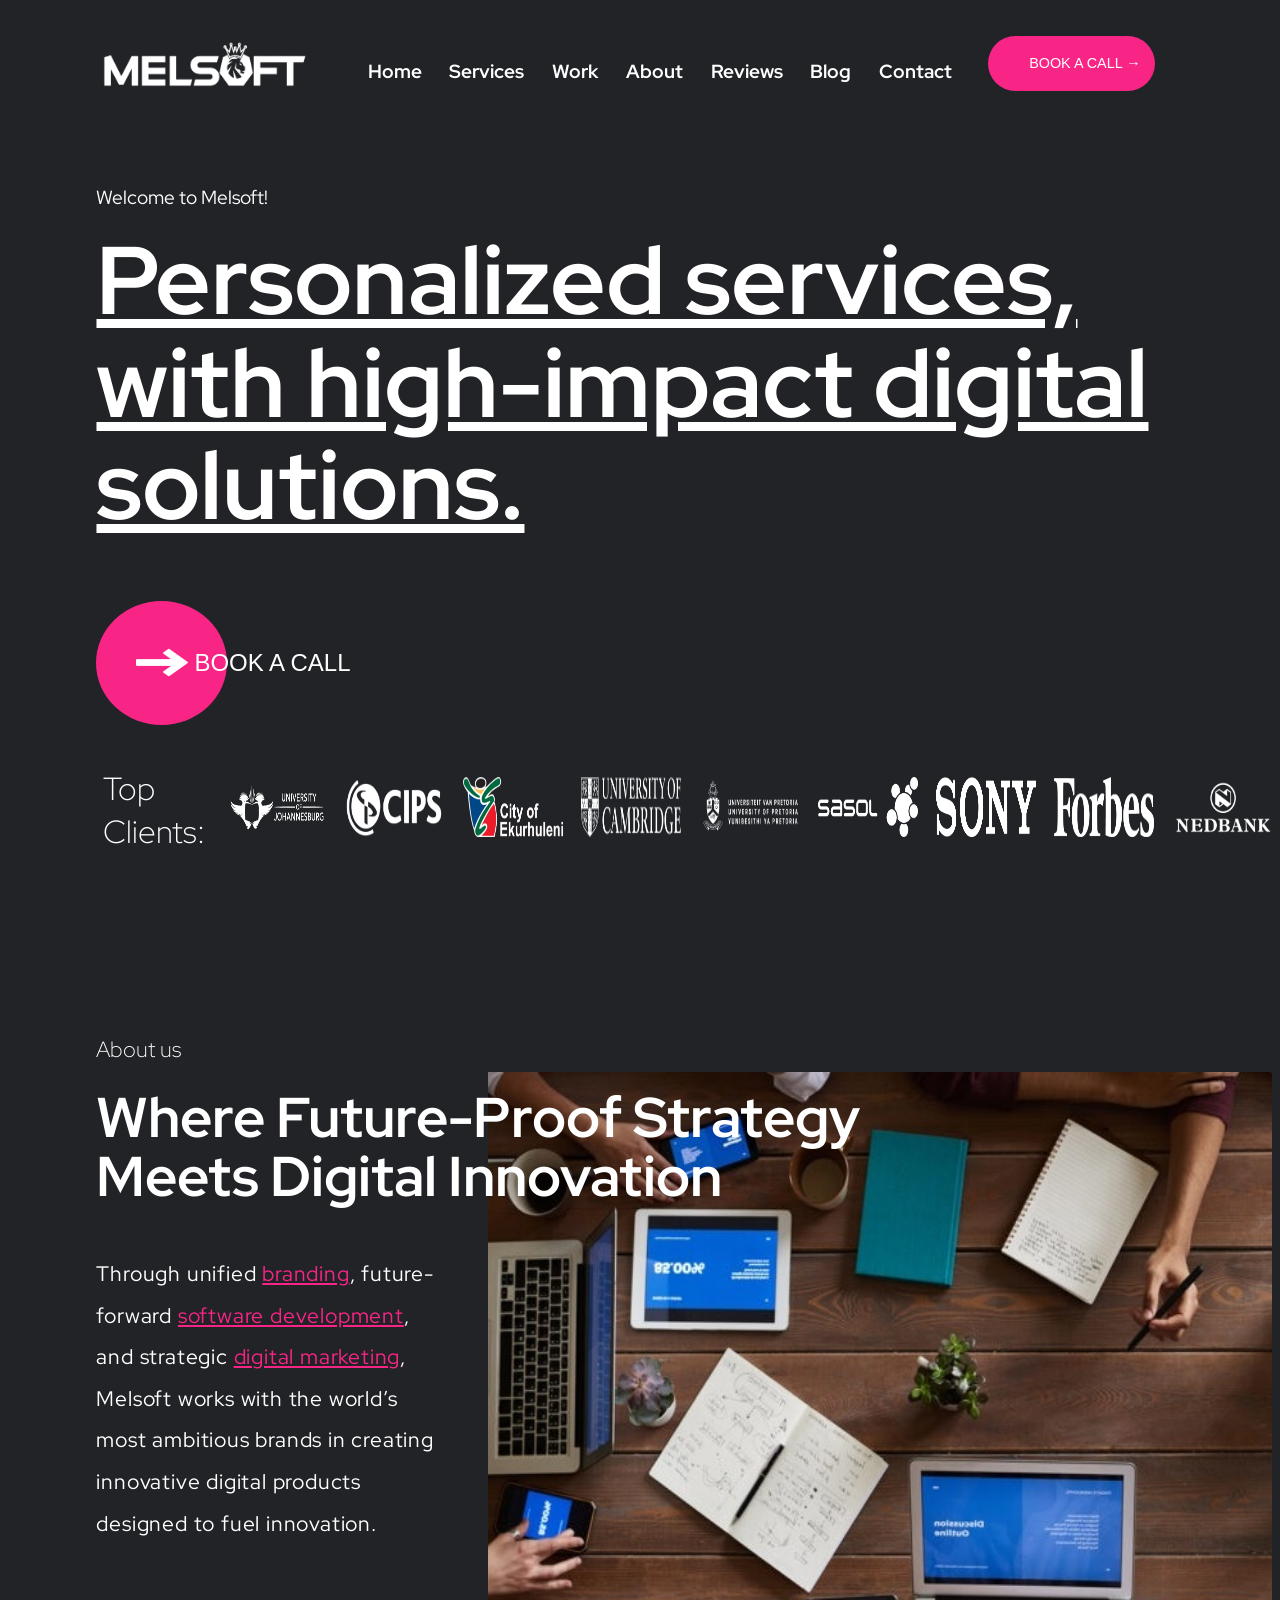
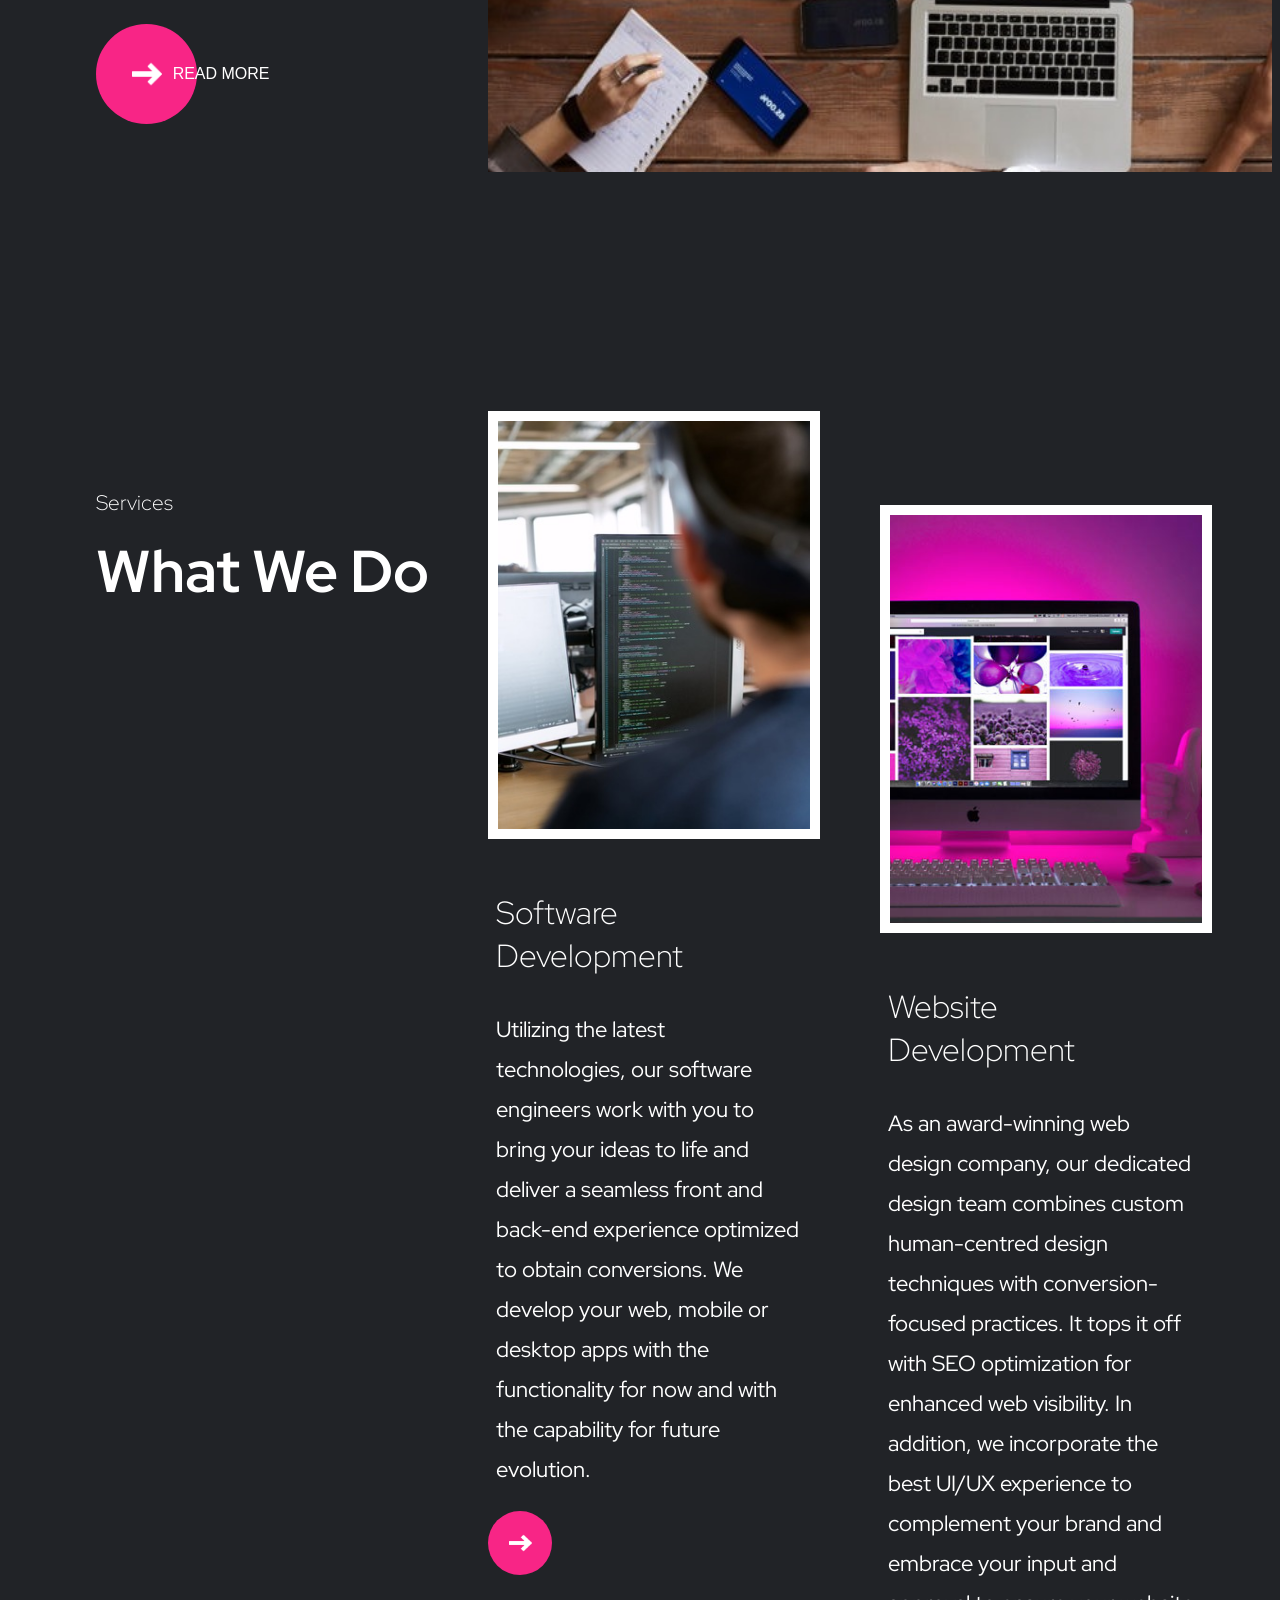
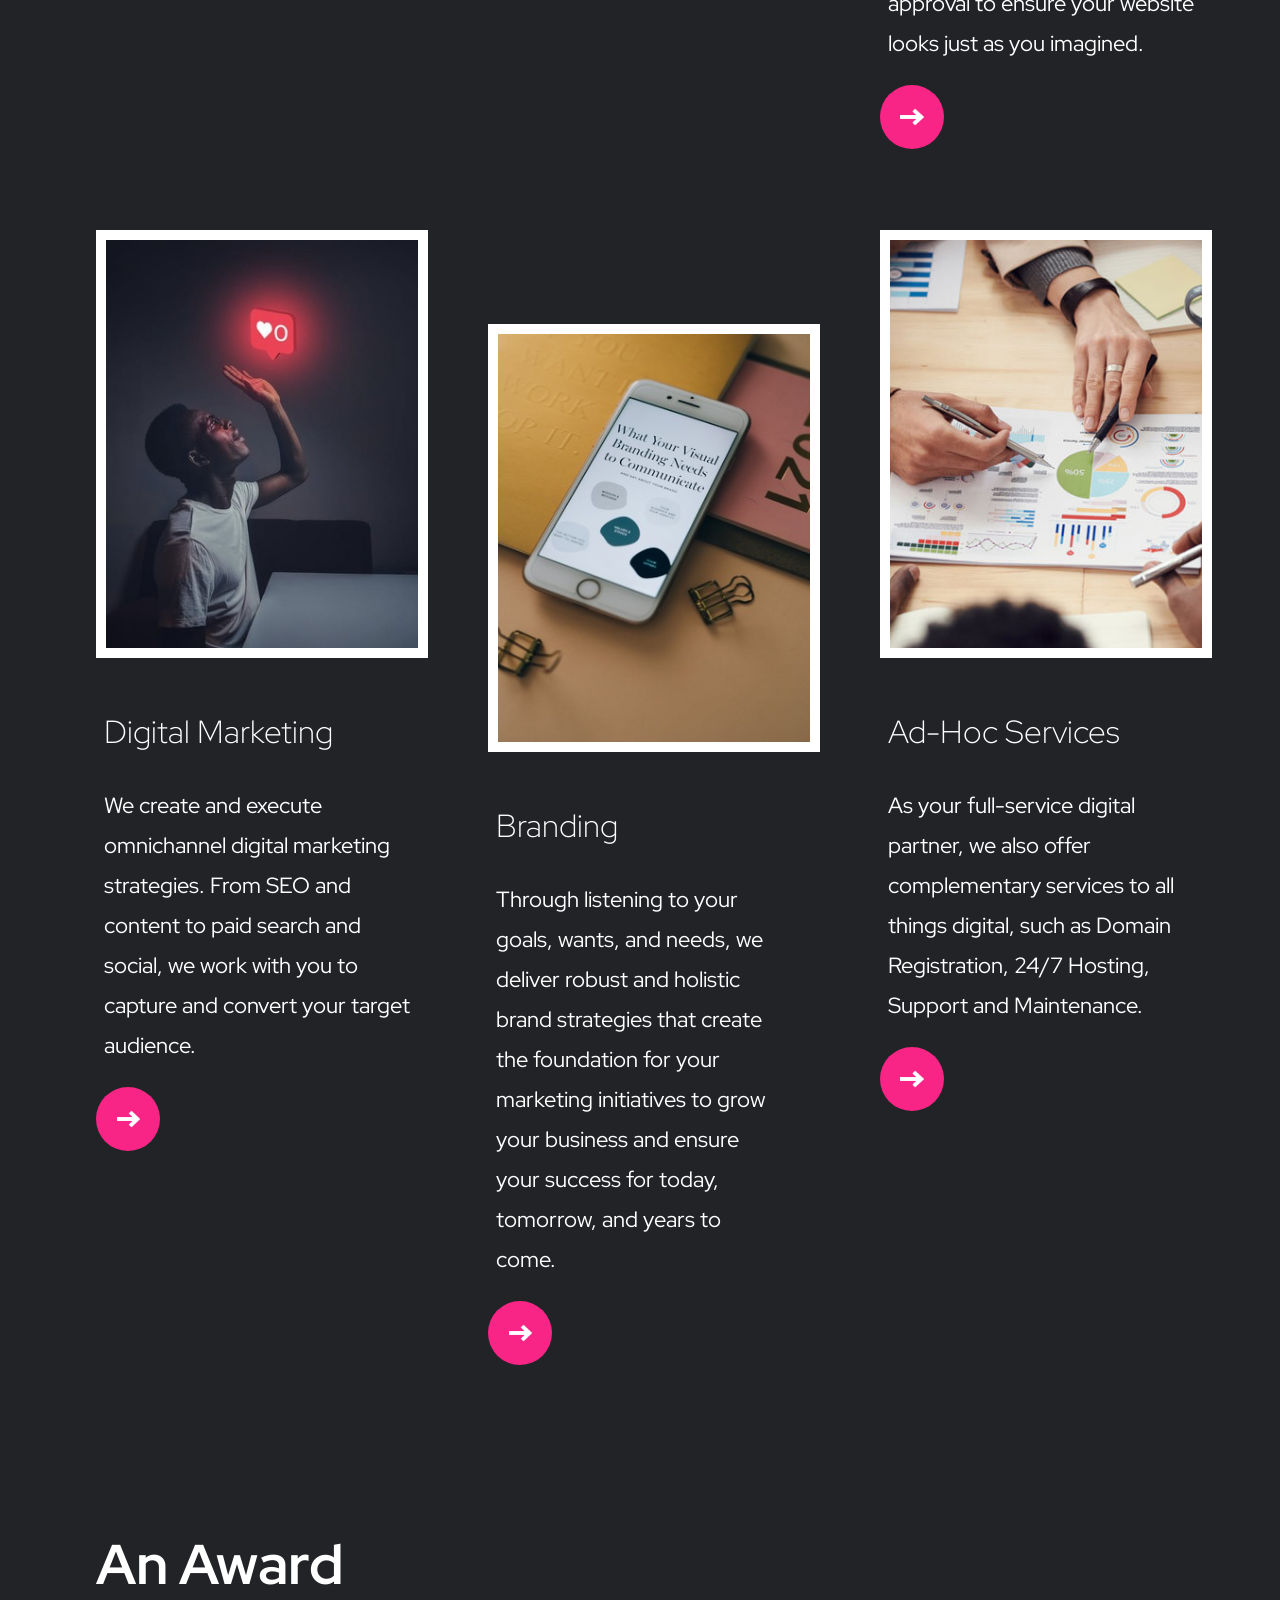
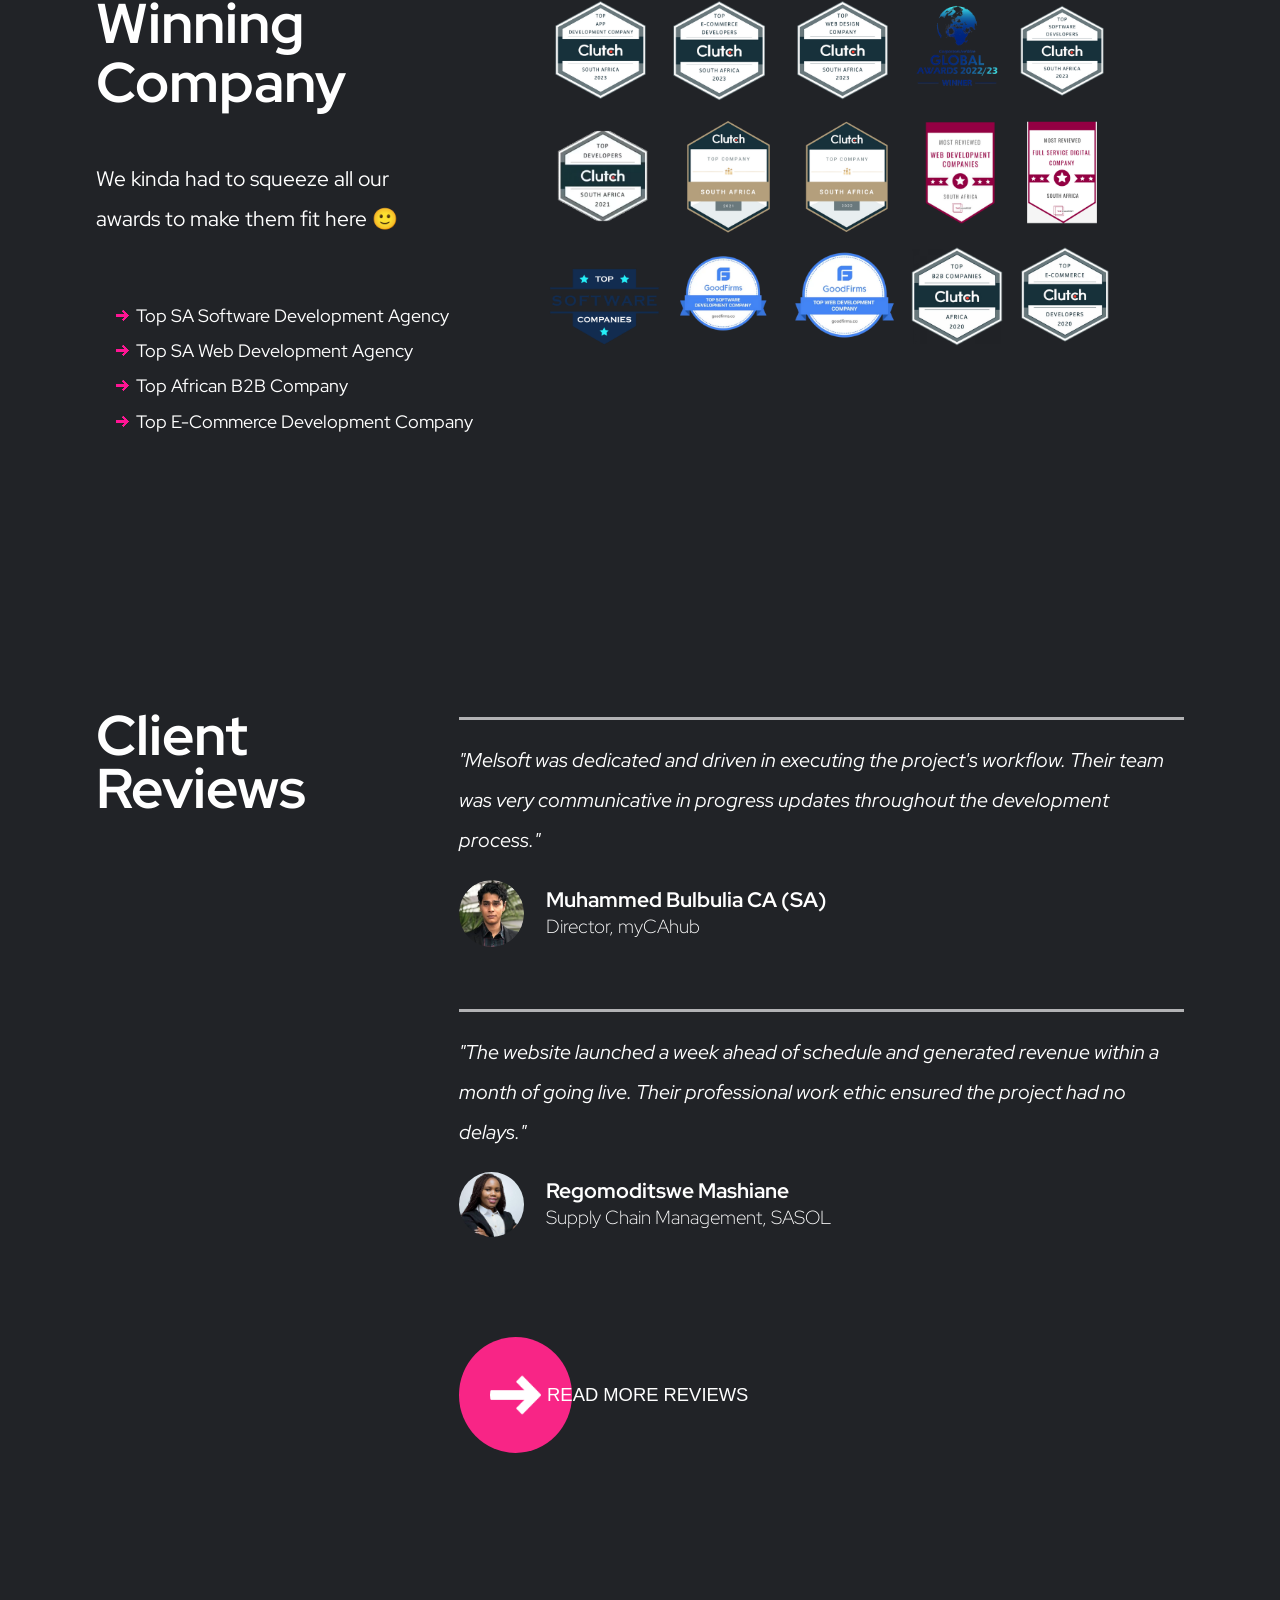
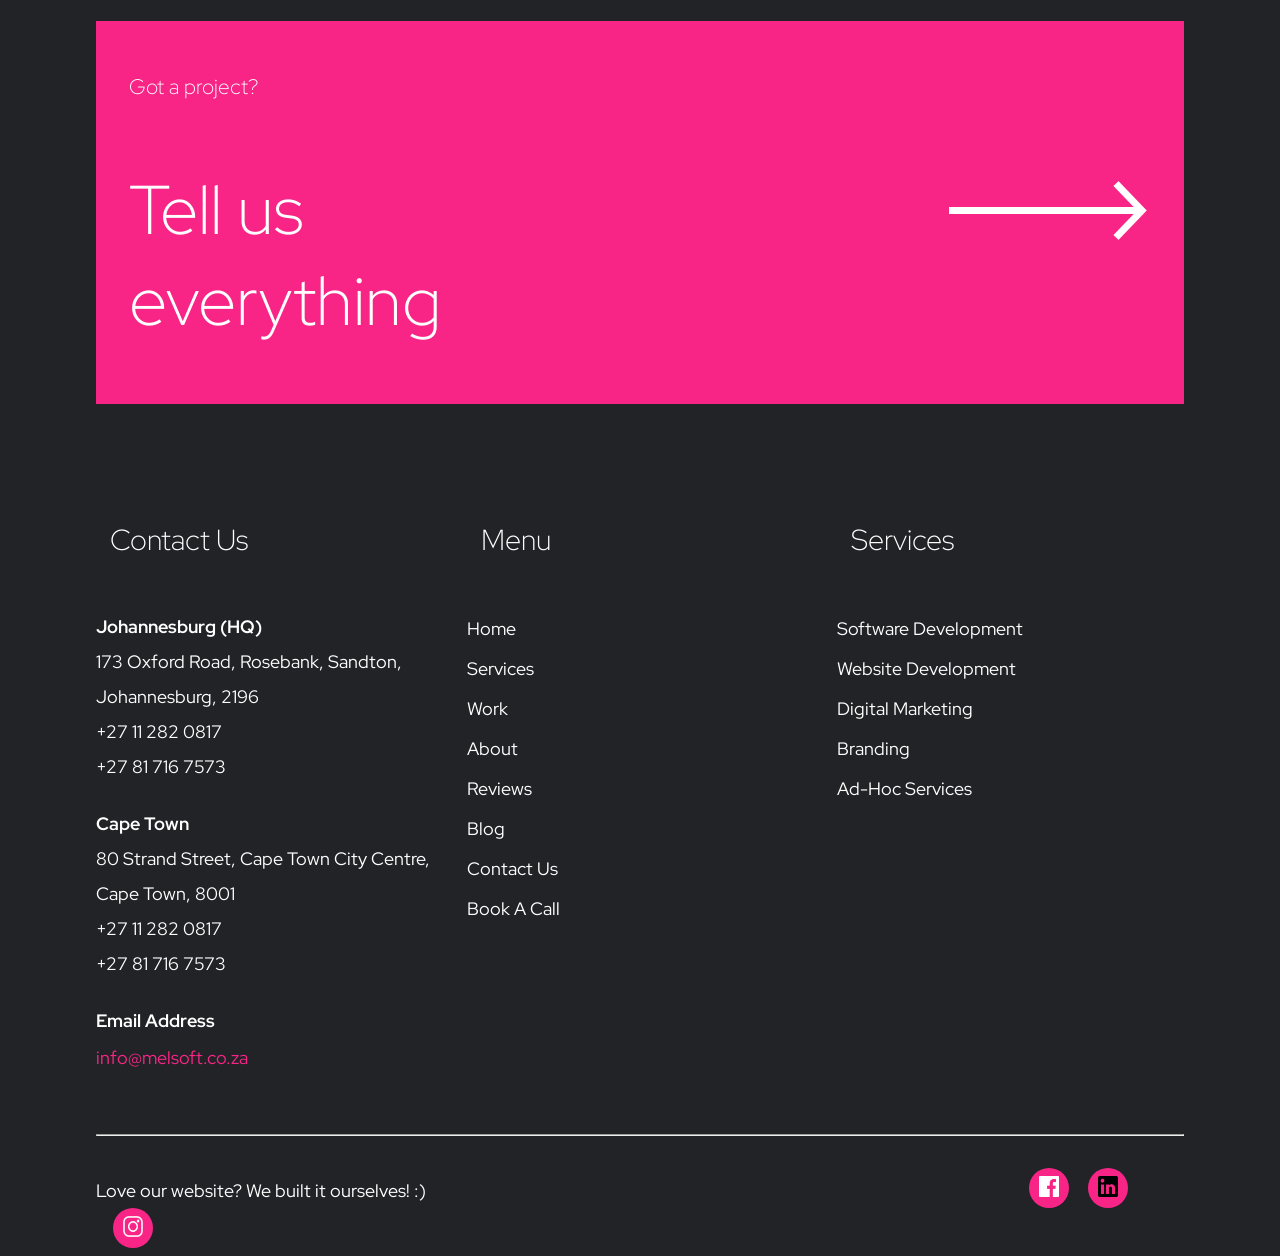
<file: index.html>
<!DOCTYPE html>
<html lang="en">
<head>
    <meta charset="UTF-8">
    <meta name="viewport" content="width=device-width, initial-scale=1.0">
    <title>Melsoft clone</title>
    <link  rel="icon" href="./resources/images/cropped-Melsoft_LogoIcon_Pink_4x-removebg-preview.png" type="favicon">
    <link rel="stylesheet" href="./istyle.css">
    <link rel="preconnect" href="https://fonts.googleapis.com">
    <link rel="preconnect" href="https://fonts.gstatic.com" crossorigin>
    <link href="https://fonts.googleapis.com/css2?family=Inter+Tight&family=Red+Hat+Display:ital,wght@0,300..900;1,300..900&display=swap" rel="stylesheet">
    
</head>
<body>
<!-- Header Section  -->
    <header class="headr" id="home">
        <a href="https://melsoft.co.za/" class="head-log">
            <img class="logo" src="./resources/images/Melsoft-Logo-White.webp">
        </a>
        <ul class="nav-list">
            <li><a href="#home" class="linkies">Home</a></li>
            <li><a href="#services" class="linkies">Services</a></li>
            <li><a href="#introto" class="linkies">Work</a></li>
            <li><a href="#about" class="linkies">About</a></li>
            <li><a href="#reviews" class="linkies">Reviews</a></li>
            <li><a href="#" class="linkies">Blog</a></li>
            <li><a href="#feet" class="linkies">Contact</a></li>
        </ul>
    
        <div class="nav-b">
            <a href="#reque"><button type="button" class="olap">BOOK A CALL &#8594;</button></a>
        </div>
    </header>
    
<!-- Introduction section -->
    <div class="introduction" id="introto">
        <p class="welc">Welcome to Melsoft!</p>
        <h1 class="title">
            Personalized services,<br> with high-impact digital<br> solutions.
        </h1>
        <div class="arr-btn">
            <img class="circ" src="./resources/images/white-trans.png">
        </div>
        <button class="olap">BOOK A CALL</button>
        <h4>Top Clients: </h4>

        <!-- Scrolling content section -->
        <div id="oc-clients" class="owl-carousel image-carousel carousel-widget">

			<div class="clients"><a href="#"><img src="./resources/images/clients/1.uj_logo.png" alt="Clients"></a></div>
			<div class="clients"><a href="#"><img src="./resources/images/clients/2.CIPS_logo.png" alt="Clients"></a></div>
			<div class="clients"><a href="#"><img src="./resources/images/clients/3.ekurhuleni_logo.png" alt="Clients"></a></div>
			<div class="clients"><a href="#"><img src="./resources/images/clients/4.cambridge_uni_logo.png" alt="Clients"></a></div>
			<div class="clients"><a href="#"><img src="./resources/images/clients/5.tuks_logo.png" alt="Clients"></a></div>
			<div class="clients"><a href="#"><img src="./resources/images/clients/6.Sasol_logo.png" alt="Clients"></a></div>
			<div class="clients"><a href="#"><img src="./resources/images/clients/7.sony_logo.png" alt="Clients"></a></div>
			<div class="clients"><a href="#"><img src="./resources/images/clients/8.forbes_logo.png" alt="Clients"></a></div>
			<div class="clients"><a href="#"><img src="./resources/images/clients/9.nedbank_logo.png" alt="Clients"></a></div>

		</div>

    </div>

<!-- About Us Section -->
    <div class="bout" id="about">
        <h4>About us</h4>
        <h2>Where Future-Proof Strategy Meets Digital Innovation</h2>
        <p>
            Through unified <a href="#brand">branding</a>, future-<br>forward <a href="#softDev">software development</a>,<br> and strategic <a href="#dMarket">digital marketing</a>, <br>
            Melsoft works with the world’s <br> most ambitious brands in creating innovative digital products <br>designed to fuel innovation.
        </p>
        <img src="./resources/images/about3.jpg">
        <div class="bout-btn">
            <div class="img-bck"><img class="arrow" src="./resources/images/white-trans.png"></div>
            <button>READ MORE</button>
        </div>
    </div>

<!-- Services section -->
    <div class="serv-container" id="services">
        <div class="serv-col">
            <h4>Services</h4>
            <h2>What We Do</h2>
        </div>
        <div class="serv-col">
            <div class="img-bg">
                <img src="./resources/images/services/1.jpg">    <br>
            </div>
            <h3 id="softDev">Software<br> Development</h3>
            <p>
                Utilizing the latest <br>technologies, our software<br> engineers work with you to<br> bring your ideas to life and<br> deliver a seamless front and<br> back-end experience optimized<br> to obtain conversions. 
                We<br> develop your web, mobile or<br> desktop apps with the<br> functionality for now and with<br> the capability for future<br> evolution.
            </p>
            <button><img class="arrows" src="./resources/images/white-trans.png"></button>    <!-- Button with an arrow -->
        </div>
        <div class="serv-col down">
            <div class="img-bg">
                <img src="./resources/images/services/2.jpg">    <br>
            </div>
            <h3>Website <br>Development</h3>
            <p>
                As an award-winning web<br> design company, our dedicated<br> design team combines custom<br> human-centred design<br> techniques with conversion-<br>focused practices. It tops it off<br> with SEO optimization for<br> enhanced web visibility. 
                In<br> addition, we incorporate the<br> best UI/UX experience to<br> complement your brand and<br> embrace your input and<br> approval to ensure your website<br> looks just as you imagined.
            </p>
            <button><img class="arrows" src="./resources/images/white-trans.png"></button>    <!-- Button with an arrow -->
        </div>
        <div class="serv-col">
            <div class="img-bg">
                <img src="./resources/images/services/3..jpg">    <br>
            </div>
            <h3 id="dMarket">Digital Marketing</h3>
            <p>
                We create and execute<br> omnichannel digital marketing<br> strategies. From SEO and<br> content to paid search and<br> social, we work with you to<br> capture and convert your target<br> audience.
            </p>
            <button><img class="arrows" src="./resources/images/white-trans.png"></button>    <!-- Button with an arrow -->
        </div>
        <div class="serv-col" id="brand">
            <div class="img-bg">
                <img src="./resources/images/services/4.jpg">    <br>
            </div>
            <h3>Branding</h3>
            <p>
                Through listening to your<br> goals, wants, and needs, we<br> deliver robust and holistic<br> brand strategies that create<br> the foundation for your<br> marketing initiatives to grow<br> your business and ensure<br> your success for today,<br> tomorrow, and years to<br> come.
            </p>
            <button><img class="arrows" src="./resources/images/white-trans.png"></button>    <!-- Button with an arrow -->
        </div>
        <div class="serv-col">
            <div class="img-bg">
                <img src="./resources/images/services/5.jpg">    <br>
            </div>
            <h3>Ad-Hoc Services</h3>
            <p>
                As your full-service digital<br> partner, we also offer<br> complementary services to all<br> things digital, such as Domain<br> Registration, 24/7 Hosting,<br>  Support and Maintenance.
            </p>
            <button><img class="arrows" src="./resources/images/white-trans.png"></button>    <!-- Button with an arrow -->
        </div>
    </div>

<!-- Awards section -->
    <div class="awar-container">
        <div class="left">
            <h2>An Award Winning Company</h2>
            <p>
                We kinda had to squeeze all our<br> awards to make them fit here 🙂 
            </p>
            <br>
            <ul>
                <li>Top SA Software Development Agency</li>
                <li>Top SA Web Development Agency</li>
                <li>Top African B2B Company</li>
                <li>Top E-Commerce Development Company</li>
            </ul>
        </div>
        <div class="right">
            <img src="./resources/images/awards.png">
        </div>
    </div>

<!-- Reviews section -->
    <div class="rev-container" id="reviews">
        <div class="left">
            <h2>Client <br>Reviews</h2>
        </div>
        <div id="rev1">
            <hr class="h-line">
            <p>
                <em>"Melsoft was dedicated and driven in executing the project's workflow. Their team was very communicative in progress updates throughout the development process."</em>
            </p>
            <div class="revs-block">
                <img class="reviewers" src="./resources/images/reviews/1.webp">
                <h3>Muhammed Bulbulia CA (SA)</h3>  
                <h4>Director, myCAhub</h4>
            </div>
            <br>
        </div>
        <div id="rev2">
            <hr class="h-line">
            <p>
                <em>"The website launched a week ahead of schedule and generated revenue within a<br> month of going live. Their professional work ethic ensured the project had no delays."</em>
            </p>
            <div class="revs-block">
                <img class="reviewers" src="./resources/images/reviews/2.jpg">
                <h3>Regomoditswe Mashiane</h3> 
                <h4>Supply Chain Management, SASOL</h4>
            </div>
            <br>
        </div>
        <nav>
            <div class="img-bck"><img class="arrow" src="./resources/images/white-trans.png"></div> <button>READ MORE REVIEWS</button>
        </nav>
    </div>

<!-- Pink banner section -->
    <div class="request" id="reque">
        <h4>Got a project?</h4>
        <h2>Tell us everything</h2>
        <button><img src="./resources/images/arrow.png"></button>
    </div>

<!-- Footer  -->
    <footer id="feet">
        <div class="left">
            <h3>Contact Us</h3>
          <br>
            <p><strong>Johannesburg (HQ)</strong></p>   
            <p>
                173 Oxford Road, Rosebank, Sandton, Johannesburg, 2196  <br>
                +27 11 282 0817             <br>
                +27 81 716 7573
            </p>
          <br>
            <p><strong>Cape Town</strong></p>
            <p>
                80 Strand Street, Cape Town City Centre,    <br> Cape Town, 8001    <br>
                +27 11 282 0817     <br>
                +27 81 716 7573
            </p>
          <br>
            <p><strong>Email Address</strong></p>
            <a href="mailto:info@melsoft.co.za" class="email">info@melsoft.co.za</a>
        </div>
        <div class="middle">
            <h3>Menu</h3>
          <br>
            <a href="#" class="l-links">Home</a>             <br>
            <a href="#" class="l-links">Services</a>         <br>
            <a href="#" class="l-links">Work</a>             <br>
            <a href="#" class="l-links">About</a>            <br>
            <a href="#" class="l-links">Reviews</a>          <br>
            <a href="#" class="l-links">Blog</a>             <br>
            <a href="#" class="l-links">Contact Us</a>       <br>
            <a href="#" class="l-links">Book A Call</a>      <br>
        </div>
        <div class="right">
            <h3>Services</h3>
          <br>
            <a href="#" class="l-links">Software Development</a>     <br>
            <a href="#" class="l-links">Website Development</a>      <br>
            <a href="#" class="l-links">Digital Marketing</a>        <br>
            <a href="#" class="l-links">Branding</a>                 <br>
            <a href="#" class="l-links">Ad-Hoc Services</a>          <br>
        </div>
        <div class="bottom">
            <hr>
            <p>Love our website? We built it ourselves! :) </p>
            <nav class="smedia">
                <a href="#"><button><img src="./resources/images/facebook2.png"></button></a>
                <a href="#"><button><img src="./resources/images/linkedin2.png"></button></a>
                <a href="#"><button><img src="./resources/images/insta2.png"></button></a>
            </nav>
        </div>
    </footer>

</body>
</html>
</file>
<file: istyle.css>
@import url('https://fonts.googleapis.com/css2?family=Inter+Tight&family=Red+Hat+Display:ital,wght@0,300..900;1,300..900&display=swap');

/* General page styles  */
body {
    background-color: #212327;
    color: white;
    font-family: 'Red hat display', sans-serif;
}
button {
    border:0 none;
    cursor:pointer;
    outline:none;
}

/* Header Section */
.logo {
    height: 65% ;
    width: 95% ;
} 
.headr{
    margin: 2% 7% 0 7%;
    height: 30%;
    display: grid ;
    grid-template-columns: 1fr 3fr 1fr;
    justify-items: stretch;
    align-items: stretch;
}
.head-log {
    display: flex;
    justify-content: center;
    align-items: center;
}
.nav-list {
    list-style: none;
    display: flex;
    justify-content:space-around;
    align-self: stretch;
    color: white;
    font-size:x-large;
    font-weight: bold;
    margin-top: 5%;
    font-size: 1.2rem;
}
.headr .linkies {
    color: white;
    text-decoration: none;
}
.headr .linkies:hover {
    color:#f82586;
    border-bottom: solid 3px;
    padding-bottom: 10px;
    font-weight: bold;
}
.nav-b button {
    height: 70%;
    width: 77%;
    margin-left: 10%;
    margin-top: 5%;
    background-color: #f82586;     
    border-radius: 50px;
    color: white;
    font-size: 0.9rem;
}

/* Introduction section */
.introduction {
    padding-left: 7%;
    display: grid;
    grid-template-columns: 0.25fr 1fr 1fr;
    grid-template-rows: 0.2fr 0.1fr 0.6fr 0.6fr 0.4fr 1fr;
}
.welc {
    font-size: 1.2rem;
    grid-area: 2 / 1 / 3 / 3 ;
    align-self: end;
}
.title {
    font-size: 6rem;
    text-decoration: underline;
    grid-area: 2 / 1 / 5 / 4 ;
    line-height: 6.4rem;
}
.arr-btn {
    grid-area: 5 / 1 / 6 / 2 ;
    background-color: #f82586; 
    display: grid;
    grid-template-columns: 1fr;
    grid-template-rows: 1fr;
    border-radius: 50%;
}
.circ {
    grid-area: 1 / 1 / 2 / 2 ;
    background-color: transparent;
    height: 30%;
    width: 40%;
    align-self: center;
    justify-self: center;
    border-radius: 20%;
}
.olap {
    color: white;
    background-color: transparent;
    grid-area: 5 / 1 / 6 / 3 ;
    padding-left: 15%;
    justify-self: start;
    font-size: 1.5rem;
}
.introduction h4 {
    display: inline-block;
    grid-area: 6 / 1 / 7 / 2 ;
    font-size: 2rem;
    font-weight: 200;
    padding-left: 5%;
    align-self: start;
    justify-self: start;
}
#oc-clients {
    grid-area: 6 / 2 / 7 / 4 ;
    display: flex;
    justify-content: space-between;
    align-items: start;
    margin-top: 5%;
}
.clients img {
    height: 60px ;
    width: 100px ;
}

/* About Us section */
.bout {
    padding-left: 7%;
    display: grid;
    grid-template-columns: 1fr 1fr 1fr;
    grid-template-rows: 0.1fr 0.4fr 1.8fr 0.5fr 0.5fr;
    margin-bottom: 15%;
}
.bout h4 {
    font-size: 1.4rem;
    font-weight: 200;
    margin: 0;
    padding-bottom: 2%;
}
.bout h2 {
    grid-area: 2 / 1 / 3 / 3 ;
    z-index: 1;
    font-size: 3.5rem;
    align-self: start;
    justify-self: stretch;
    margin: 0;
    padding: 2% 0 1% 0;
    line-height: 3.7rem;
}
.bout p {
    grid-column: 1;
    grid-row: 3;
    margin-top: 10%;
    font-size: 1.3rem;
    font-weight: 400;
    line-height: 2.6rem;
    letter-spacing: 0.8px;;
}
.bout a {
    color: #f82586;
    text-decoration: underline;
}
.bout-btn {
    grid-area: 4 / 1 / 5 / 2 ;
    display: grid;
    grid-template-columns: 0.9fr 1fr 0.8fr 0.8fr;
    grid-template-rows: 2fr 1fr 2fr;
    margin-top: 15%;
}
.bout .img-bck {
    grid-area: 1 / 1 / 4 / 2 ;
    background-color: #f82586;
    border-radius: 50%;
    display: flex;
    flex-direction: column-reverse;
    justify-content: center;
}
.bout .arrow {
    background-color: transparent;
    height: 30%;
    width: 30%;
    align-self: center;
}
.bout button {
    grid-area: 2 / 1 / 3 / 3 ;
    justify-self: center;
    align-self: center;
    padding-left: 20% ;
    background-color: transparent;
    color: white;
    font-size: 1rem;
    font-weight: 300;
}
.bout img {
    grid-area: 2 / 2 / 6 / 4 ;
    height: 100%;
    width: 100%;
}

/* Services section */
.serv-container {
    padding-left: 7%;
    display: grid;
    grid-template-columns: 1fr 1fr 1fr;
    grid-template-rows: 1fr 1fr;
    grid-row-gap: 3%;
}
.serv-container h4 {           /* "services" */
    font-size: 1.3rem;
    font-weight: 100;
    padding: 13% 0 0 0;
    margin-bottom: 4%;
}
.serv-container h2 {            /* What We Do */
    font-size: 3.7rem;
    margin: 0;
    padding: 0;
}
.img-bg {
    background-color: white;
    padding: 2.5% 2.5% 1.5% 2.5%;
    width: fit-content;
    height:max-content;
}
.img-bg img {
    height: 25.5rem;
    width: 19.5rem; 
}
.down {
    padding-top: 24%;
}
#brand{
    padding-top: 24%;
}
.serv-container h3 {
    font-weight: 90;
    font-size: 2rem;
    padding-left: 2%;
    padding-top: 5%;
}
.serv-container p {
    font-size: 1.4rem;
    padding-left: 2%;
    line-height: 2.5rem;
}
.serv-container button {
    height: 4rem;
    width: 4rem;
    background-color: #f82586;
    color: white;
    font-size: 2rem;
    border-radius: 50%;
}
.arrows {
    height: 35%;
    width: 45%;
}

/* Awards section */
.awar-container {
    padding-left: 7%;
    display: grid;
    grid-template-columns: 1fr 2fr;
    margin-bottom: 20%;
}
.awar-container .left h2 {
    font-size: 3.5rem;
    line-height: 3.7rem;
}
.awar-container .left p {
    font-size: 1.3rem;
    line-height: 2.5rem;
}
.awar-container .left ul {
    font-size: 1.1rem;
    line-height: 2.2rem;
    list-style: none;
    list-style-image: url("./resources/images/list-arr4.png");
}
.awar-container .right {
    justify-self: start;
    align-self: center;
}
.awar-container .right img {
    height: 87%;
    width: 87%;
}

/* Reviews section */
.rev-container {
    padding-left: 7%;
    padding-right: 7%;
    display: grid;
    grid-template-columns: 1fr 2fr;
    grid-template-rows: 1fr 1fr 1fr;
}
.rev-container .left {
    grid-area: 1 / 1 / 4 / 2 ;
    justify-items: start;
    align-items: start;
}
.rev-container hr {
    height: 3px;
    background-color: #b2b2b4;
    border:0 none;
    outline:none;
}
#rev1 {
    grid-area: 1 / 2 / 2 / 3 ;
}
#rev2 {
    grid-area: 2 / 2 / 3 / 3 ;
    margin-top: 2.4%;
}
.rev-container h2 {
    font-size: 3.5rem;
    line-height: 3.3rem;;
    font-weight: bold;
    align-self: start;
    padding: 0;
    margin: 0;
}
.rev-container p {
    font-size: 1.25rem;
    line-height: 2.5rem;
}
.revs-block { 
    display: grid;
    grid-template-columns: 1fr 4fr;
    grid-template-rows: 1fr 1fr;
}
.reviewers {
    height: 100%;
    width: 45%;
    border-radius: 50%;
    grid-area: 1 / 1 / 3 / 2 ;
}
.rev-container h3 {
    display: inline-block;
    padding-left: 12%;
    margin: 0;
    grid-area: 1 / 1 / 2 / 3 ;
    align-self: end;
    font-size: 1.3rem;;
}
.rev-container h4 {
    display: inline-block;
    padding-left: 12%;
    margin: 0;
    font-size: 1.2rem;
    font-weight: 100;
    grid-area: 2 / 1 / 3 / 3
}
.rev-container nav {
    grid-area: 3 / 2 / 4 / 3 ;
    justify-self: start;
    align-self: center; 
    display: grid;
    grid-template-columns: 1.2fr 0.7fr 1fr 1fr 1fr 1fr;
    grid-template-rows: 2fr 1fr 2fr;
}
.rev-container nav .img-bck {
    grid-area: 1 / 1 / 4 / 2 ;
    background-color: #f82586;
    border-radius: 50%;
    display: flex;
    flex-direction: column-reverse;
    justify-content: center;
    align-items: center;
    margin: 2% 0 2% 0 ;
}
.rev-container nav img {
    height: 45%;
    width: 45%;
    background-color: transparent;
    border-radius: 50%;
}
.rev-container nav button {
    background-color: transparent;
    color: white;
    font-size: 1.15rem;
    grid-area: 2 / 1 / 3 / 5 ;
    margin-left: 3%;
}

/* Request section */
.request {
    background-color: #f82586;
    margin: 7%;
    display: grid;
    grid-template-columns: 3fr 1fr;
    grid-template-rows: 1fr 2fr;
}
.request h4 {
    display: inline-block;
    padding: 3% 0 0 4%;
    margin-bottom: 0;
    width: 60%;
    font-weight: 100;
    font-size: 1.3rem;
    grid-area: 1 / 1 / 2 / 2 ;
}
.request h2 {
    display: inline-block;
    padding: 2% 0 0 4%;
    margin-top: 0;
    width: 60%;
    font-size: 4.3rem;
    font-weight: 100;
    grid-area: 2 / 1 / 3 / 2 ;
}
.request button {
    background-color: transparent;
    display:inline-block;
    border:0 none;
    cursor:pointer;
    outline:none;
    grid-area: 1 / 2 / 3 / 3 ;
}

/* Footer section */
footer {
    padding-left: 7%;
    padding-right: 7%;
    display: grid;
    grid-template-columns: 1fr 1fr 1fr;
    grid-template-rows: 5fr 1fr;
    grid-gap: 1.5rem;
}
footer h3 {
    font-size: 1.8rem;
    padding-left: 4%;
    font-weight: 100;
}
footer p {
    font-size: 1.1rem;
    padding: 0;
    margin: 0;
    line-height: 2.2rem;
}
footer .l-links {
    color: white;
    text-decoration: none;
    font-size: 1.1rem;
    line-height: 2.5rem;
}
footer .l-links:hover {
    color:#f82586;
}
.email {
    color: #f82586;
    text-decoration: none;
    line-height: 2.5rem;
    font-size: 1.1rem;
}
footer .bottom {
    grid-area: 2 / 1 / 3 / 4;
}
.bottom hr {
    margin-bottom: 2rem;
}
.bottom p {
    width: 50%;
    display: inline-block;
}
.smedia {
    display:inline;
    margin-left: 23rem;
    margin-left: 34%;
}
.bottom button {
    background-color: #f82586;
    height: 2.5rem;
    width: 2.5rem;
    border-radius: 50%;
    margin-left: 1.5%;
}
.bottom button img {
    width: 70%;
    height: 53%;
    background-color: #f82586;
}
</file>
